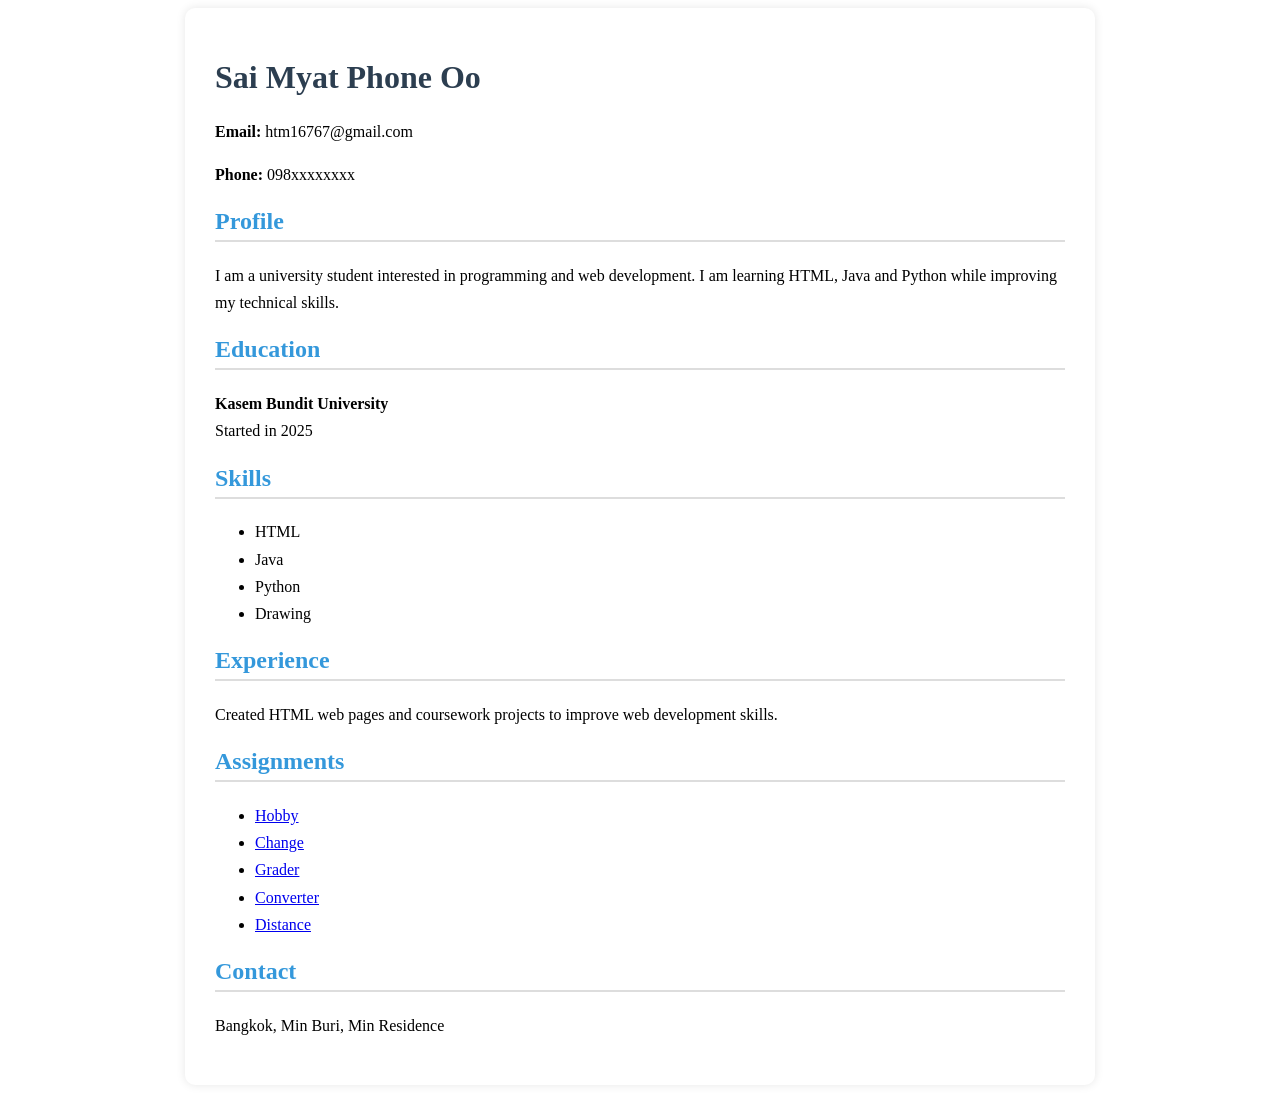
<file: index.html>
<!DOCTYPE html>
<html lang="en">

<head>
    <meta charset="UTF-8">
    <meta name="viewport" content="width=device-width, initial-scale=1.0">

    <title>Sai Myat Phone Oo - Resume</title>

    <link rel="stylesheet" href="style.css">

    <!-- PWA -->
    <link rel="manifest" href="manifest.json">
    <meta name="theme-color" content="#ffffff">
</head>

<body>

    <div class="container">

        <h1>Sai Myat Phone Oo</h1>

        <p><strong>Email:</strong> htm16767@gmail.com</p>
        <p><strong>Phone:</strong> 098xxxxxxxx</p>

        <h2>Profile</h2>
        <p>
            I am a university student interested in programming and web development.
            I am learning HTML, Java and Python while improving my technical skills.
        </p>

        <h2>Education</h2>
        <p>
            <strong>Kasem Bundit University</strong><br>
            Started in 2025
        </p>

        <h2>Skills</h2>
        <ul>
            <li>HTML</li>
            <li>Java</li>
            <li>Python</li>
            <li>Drawing</li>
        </ul>

        <h2>Experience</h2>
        <p>
            Created HTML web pages and coursework projects to improve web development skills.
        </p>

        <h2>Assignments</h2>
        <ul>
            <li><a href="hobby.html">Hobby</a></li>
            <li><a href="change.html">Change</a></li>
            <li><a href="grade.html">Grader</a></li>
            <li><a href="converter.html">Converter</a></li>
            <li><a href="distance.html">Distance</a></li>
        </ul>

        <h2>Contact</h2>
        <p>
            Bangkok, Min Buri, Min Residence
        </p>

    </div>

    <!-- PWA Service Worker -->
    <script>
        if ("serviceWorker" in navigator) {
            window.addEventListener("load", function () {
                navigator.serviceWorker.register("./sw.js")
                    .then(function (registration) {
                        console.log("Service Worker registered successfully");
                    })
                    .catch(function (error) {
                        console.log("Service Worker registration failed:", error);
                    });
            });
        }
    </script>

</body>

</html>
</file>
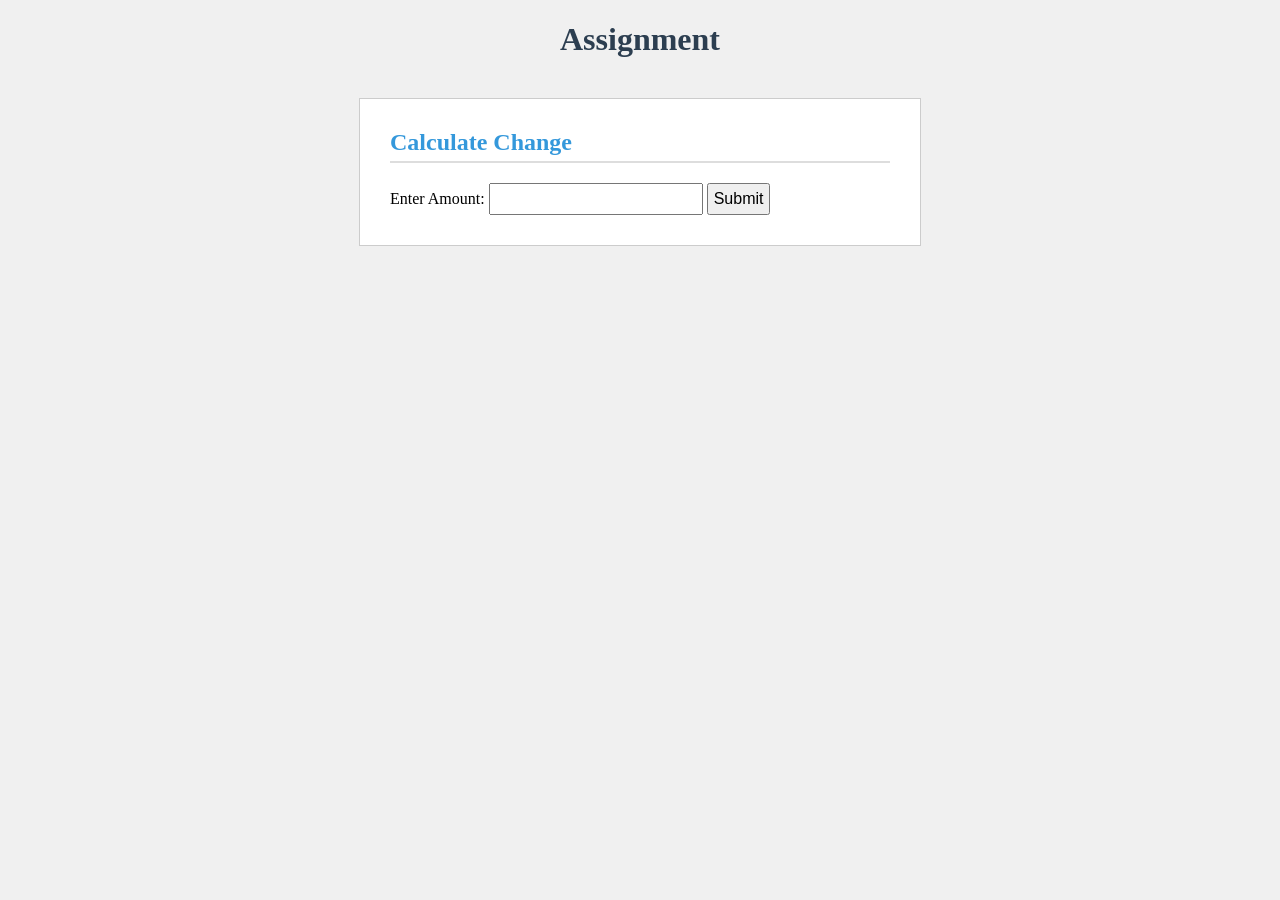
<file: change.html>
<!DOCTYPE html>
<html>
<head>
<title>Assignment</title>
<link rel="stylesheet" href="style.css">
<style>

        body {

            font-family: "Times New Roman", serif;

            background: #f0f0f0;

        }

        .box {

            background: white;

            width: 500px;

            margin: 40px auto;

            padding: 30px;

            border: 1px solid #ccc;

        }

        h1 {

            text-align: center;

        }

        h2 {

            margin-top: 0;

        }

        input, button {

            font-size: 16px;

            padding: 5px;

        }

        #result p {

            margin: 4px 0;

        }
</style>
</head>
<body>
 
    <h1>Assignment</h1>
 
    <div class="box">
<h2>Calculate Change</h2>
 
        Enter Amount: <input type="number" id="amount">
<button onclick="calculateChange()">Submit</button>
 
        <div id="result"></div>
</div>
 
    <script>

        function calculateChange() {

            let amount = parseInt(document.getElementById("amount").value);
 
            // denominations from the assignment, largest to smallest

            let denominations = [1000, 500, 100, 50, 20, 10, 5, 2, 1];
 
            let output = "";
 
            // for loop through each denomination

            for (let i = 0; i < denominations.length; i++) {

                let value = denominations[i];

                let count = Math.floor(amount / value);
 
                if (count > 0) {

                    output += count + " of \u0E3F" + value + "<br>";

                    amount = amount % value;

                }

            }
 
            document.getElementById("result").innerHTML = output;

        }
</script>
 
</body>
</html>
</file>
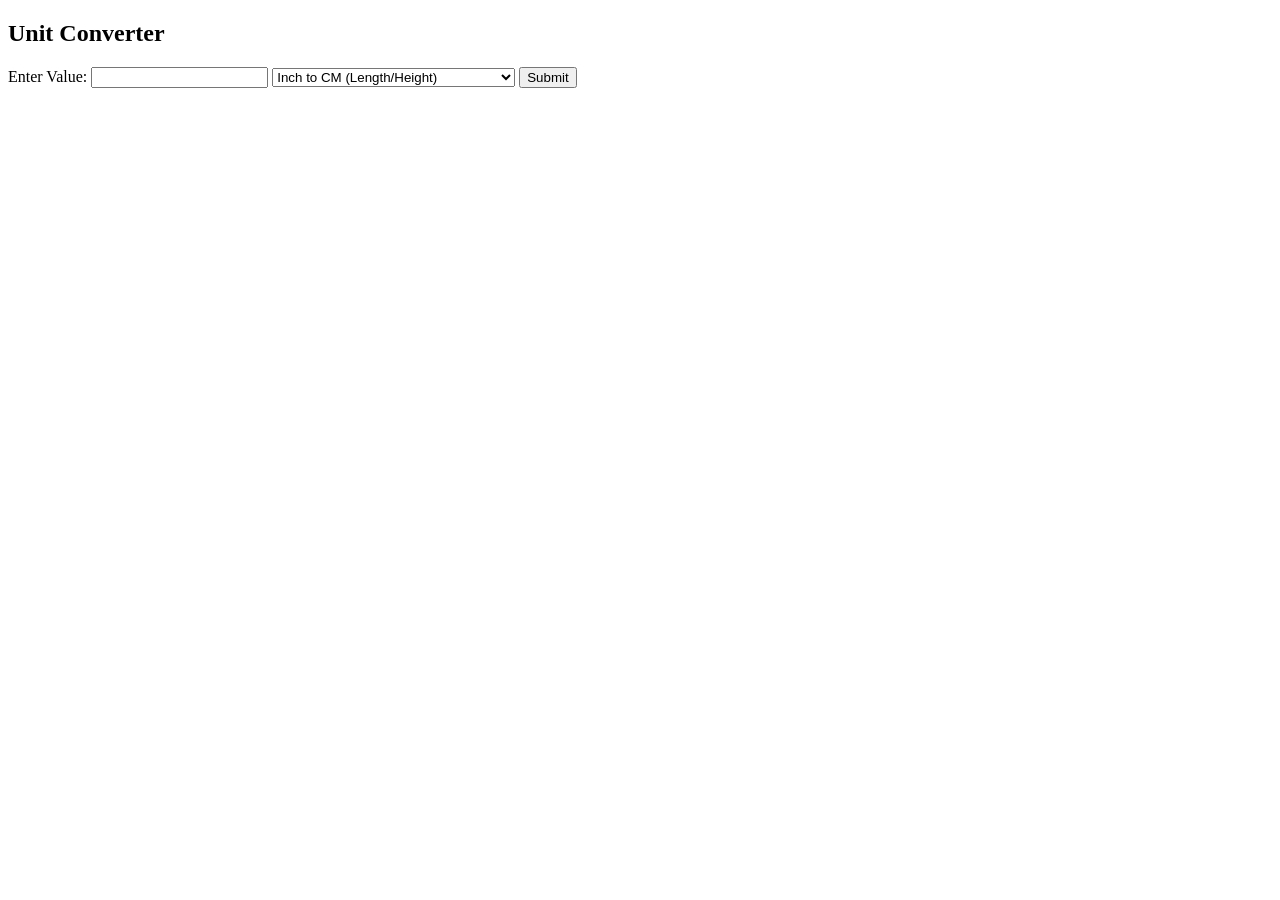
<file: converter.html>
<!DOCTYPE html>
<html>

<head>
    <title>Multi-Unit Converter</title>

</head>

<body>

    <h2>Unit Converter</h2>

    <label for="inputValue">Enter Value: </label>
    <input type="number" id="inputValue">

    <select id="conversionType">
        <option value="inchToCm">Inch to CM (Length/Height)</option>
        <option value="cToF">Celsius to Fahrenheit (Temperature)</option>
        <option value="sqmToSqft">Square Meters to Square Feet (Area)</option>
    </select>

    <button onclick="convert()">Submit</button>

    <p id="resultDisplay"></p>

    <script>
        function convert() {
            let val = parseFloat(document.getElementById("inputValue").value);
            let type = document.getElementById("conversionType").value;
            let result = 0;

            if (type === "inchToCm") {
                result = val * 2.54 + " cm";
            } else if (type === "cToF") {
                result = (val * 9 / 5 + 32) + " °F";
            } else if (type === "sqmToSqft") {
                result = (val * 10.7639) + " sq ft";
            }

            document.getElementById("resultDisplay").innerHTML = "Result: " + result;
        }
    </script>

</body>

</html>
</file>
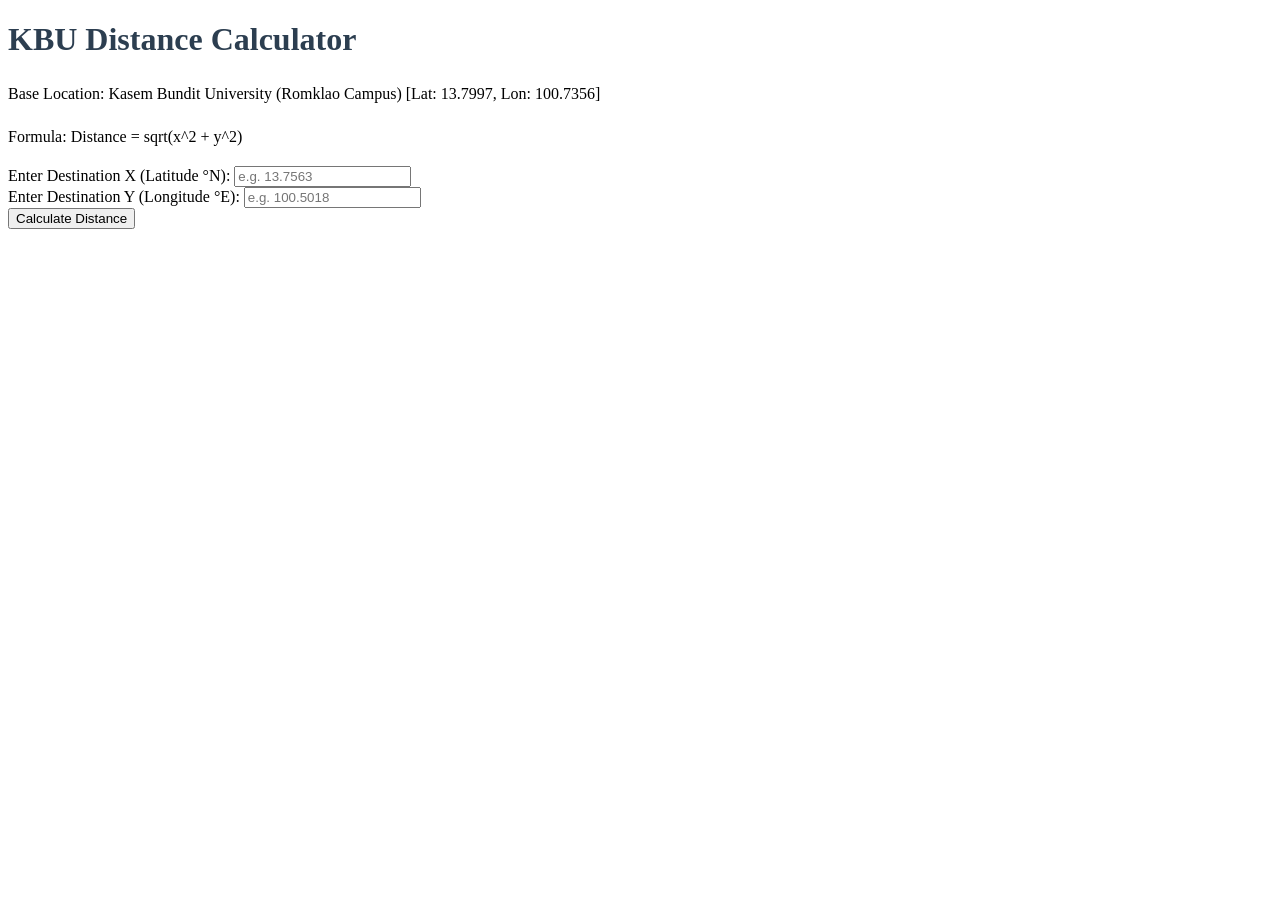
<file: distance.html>
<!DOCTYPE html>
<html lang="en">

<head>
    <meta charset="UTF-8">
    <title>KBU Cartesian Distance Calculator</title>
    <link rel="stylesheet" href="style.css">
</head>

<body>

    <header>
        <h1>KBU Distance Calculator</h1>
        <p>Base Location: Kasem Bundit University (Romklao Campus) [Lat: 13.7997, Lon: 100.7356]</p>
        <p>Formula: Distance = sqrt(x^2 + y^2)</p>
    </header>

    <main>
        <section>
            <form onsubmit="event.preventDefault(); calculateDistance();">
                <div>
                    <label for="input-x">Enter Destination X (Latitude °N):</label>
                    <input type="number" step="any" id="input-x" placeholder="e.g. 13.7563" required>
                </div>
                <div>
                    <label for="input-y">Enter Destination Y (Longitude °E):</label>
                    <input type="number" step="any" id="input-y" placeholder="e.g. 100.5018" required>
                </div>
                <button type="submit">Calculate Distance</button>
            </form>
        </section>

        <section id="result" style="display: none;">
            <h2>Results</h2>
            <article>
                <p id="base-coords"></p>
                <p id="calc-formula"></p>
                <p id="calc-result"></p>
                <p id="calc-result-km"></p>
                <p id="calc-result-miles"></p>
            </article>
        </section>
    </main>

    <script>
        function calculateDistance() {
            // Set KBU Romklao Campus as the base location coordinates
            const kbuLat = 13.7997;
            const kbuLon = 100.7356;

            // Request/Get destination X (Latitude) and Y (Longitude) from user inputs
            const destX = parseFloat(document.getElementById('input-x').value);
            const destY = parseFloat(document.getElementById('input-y').value);

            const resultSection = document.getElementById('result');
            const baseCoordsP = document.getElementById('base-coords');
            const calcFormulaP = document.getElementById('calc-formula');
            const calcResultP = document.getElementById('calc-result');
            const calcResultKmP = document.getElementById('calc-result-km');
            const calcResultMilesP = document.getElementById('calc-result-miles');

            // Compute differences for X and Y components from the base
            const x = destX - kbuLat;
            const y = destY - kbuLon;

            // Apply the Cartesian distance formula: Distance = sqrt(x^2 + y^2)
            const coordinateDistance = Math.sqrt(Math.pow(x, 2) + Math.pow(y, 2));

            // Convert coordinate distance units to Kilometers and Miles
            const distanceKm = coordinateDistance * 111;
            const distanceMiles = distanceKm * 0.621371;

            // Display base info, steps, and final results
            baseCoordsP.innerHTML = `<strong>Base (KBU):</strong> Lat: ${kbuLat}, Lon: ${kbuLon}`;
            calcFormulaP.innerHTML = `<strong>Formula Applied:</strong> sqrt((${x.toFixed(4)})&sup2; + (${y.toFixed(4)})&sup2;)`;
            calcResultP.innerHTML = `<strong>Coordinate Distance =</strong> ${coordinateDistance.toFixed(4)} units`;
            calcResultKmP.innerHTML = `<strong>Distance in Kilometers:</strong> ${distanceKm.toFixed(2)} km`;
            calcResultMilesP.innerHTML = `<strong>Distance in Miles:</strong> ${distanceMiles.toFixed(2)} miles`;

            resultSection.style.display = 'block';
        }
    </script>
</body>

</html>
</file>
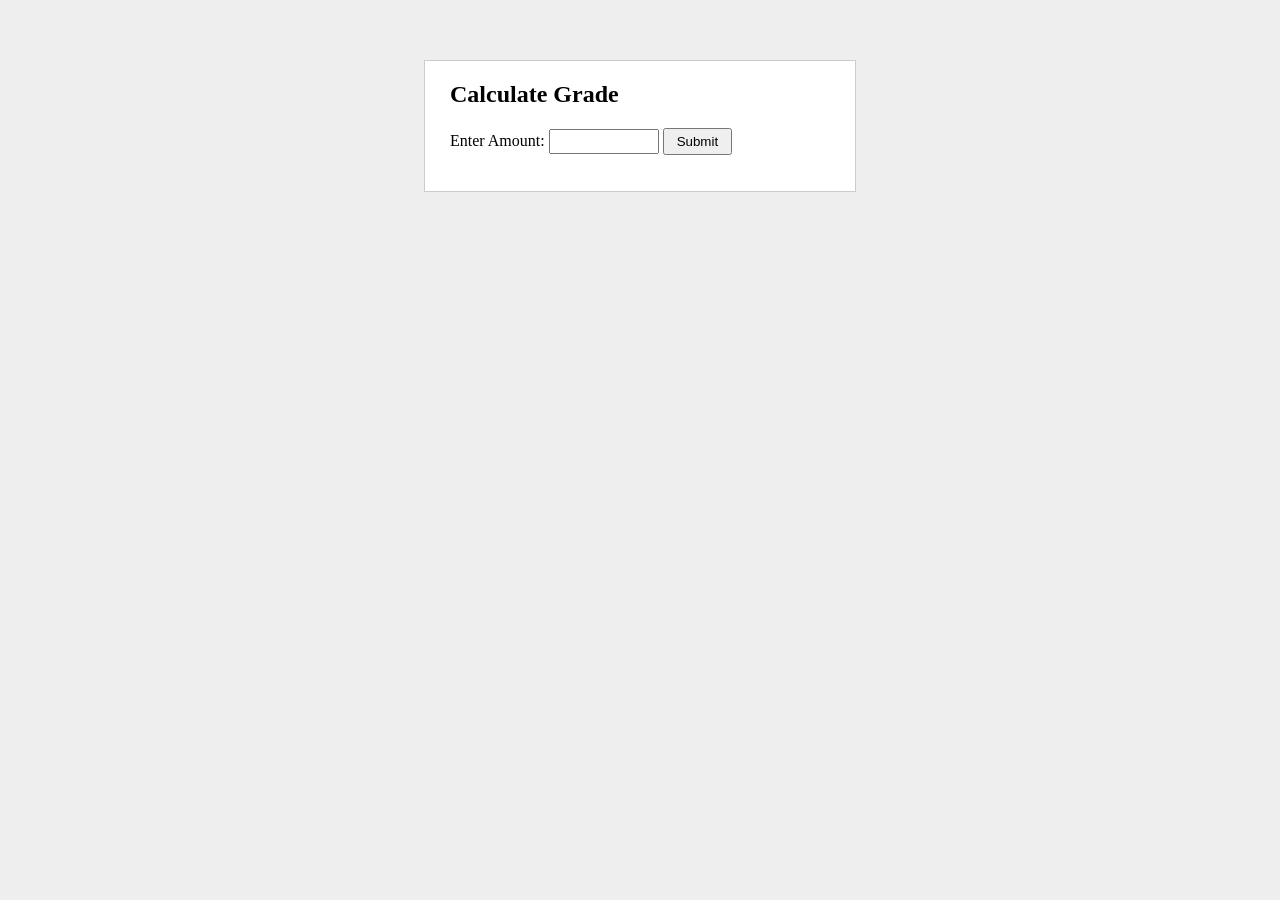
<file: Grade.html>
<!DOCTYPE html>
<html lang="en">
<head>
<meta charset="UTF-8">
<title>Calculate Grade</title>
<style>
  body { font-family: "Times New Roman", serif; background: #eee; }
  .box {
    background: #fff;
    width: 380px;
    padding: 20px 25px;
    margin: 60px auto;
    border: 1px solid #ccc;
  }
  h2 { margin-top: 0; }
  input[type="text"] { width: 100px; padding: 3px; }
  button { padding: 4px 12px; }
  #result { margin-top: 15px; font-size: 16px; }
</style>
</head>
<body>

<div class="box">
  <h2>Calculate Grade</h2>
  Enter Amount: <input type="text" id="amount">
  <button onclick="calculateGrade()">Submit</button>
  <p id="result"></p>
</div>

<script>
function calculateGrade() {
  var amount = Number(document.getElementById("amount").value);
  var grade;

  if (amount >= 80) {
    grade = "A";
  } else if (amount >= 70) {
    grade = "B";
  } else if (amount >= 60) {
    grade = "C";
  } else if (amount >= 50) {
    grade = "D";
  } else {
    grade = "F";
  }

  document.getElementById("result").innerHTML = "You got an " + grade;
}
</script>

</body>
</html>
</file>
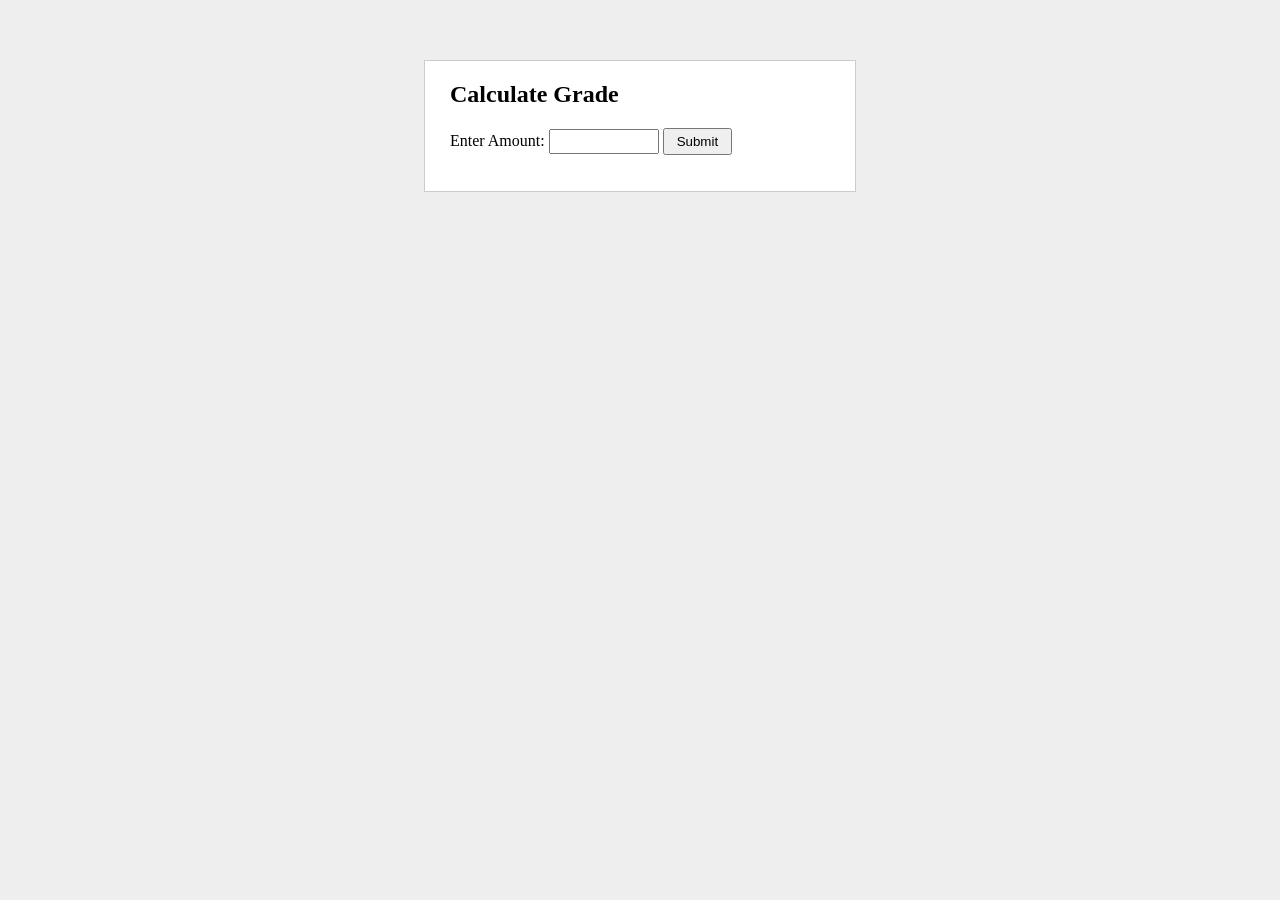
<file: grade.html>
<!DOCTYPE html>
<html lang="en">
<head>
<meta charset="UTF-8">
<title>Calculate Grade</title>
<style>
  body { font-family: "Times New Roman", serif; background: #eee; }
  .box {
    background: #fff;
    width: 380px;
    padding: 20px 25px;
    margin: 60px auto;
    border: 1px solid #ccc;
  }
  h2 { margin-top: 0; }
  input[type="text"] { width: 100px; padding: 3px; }
  button { padding: 4px 12px; }
  #result { margin-top: 15px; font-size: 16px; }
</style>
</head>
<body>

<div class="box">
  <h2>Calculate Grade</h2>
  Enter Amount: <input type="text" id="amount">
  <button onclick="calculateGrade()">Submit</button>
  <p id="result"></p>
</div>

<script>
function calculateGrade() {
  var amount = Number(document.getElementById("amount").value);
  var grade;

  if (amount >= 80) {
    grade = "A";
  } else if (amount >= 70) {
    grade = "B";
  } else if (amount >= 60) {
    grade = "C";
  } else if (amount >= 50) {
    grade = "D";
  } else {
    grade = "F";
  }

  document.getElementById("result").innerHTML = "You got an " + grade;
}
</script>

</body>
</html>
</file>
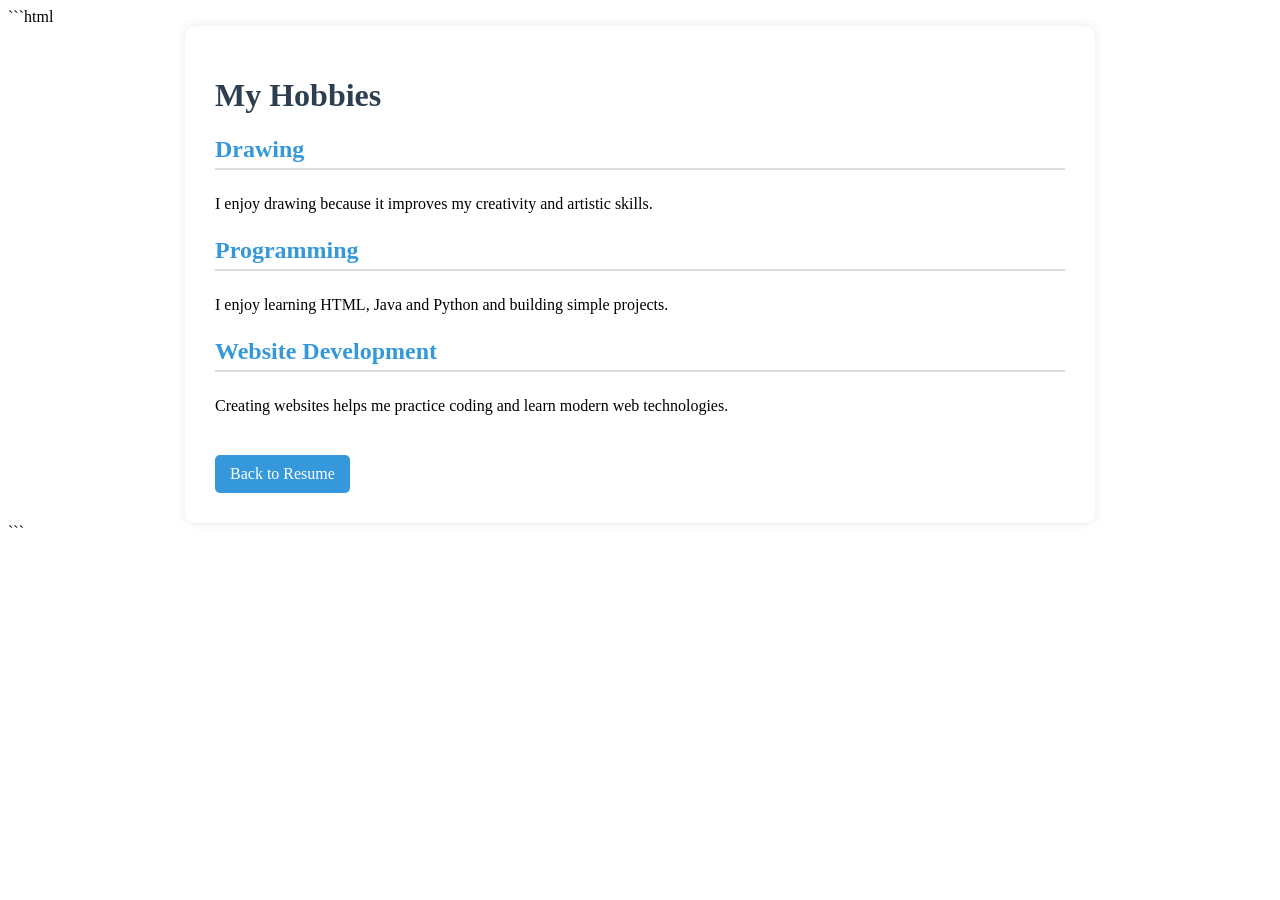
<file: hobby.html>
```html
<!DOCTYPE html>
<html lang="en">
<head>
    <meta charset="UTF-8">
    <meta name="viewport" content="width=device-width, initial-scale=1.0">
    <title>My Hobbies - Sai Myat Phone Oo</title>
    <link rel="stylesheet" href="style.css">
</head>

<body>

    <div class="container">

        <h1>My Hobbies</h1>

        <h2>Drawing</h2>
        <p>
            I enjoy drawing because it improves my creativity and artistic skills.
        </p>

        <h2>Programming</h2>
        <p>
            I enjoy learning HTML, Java and Python and building simple projects.
        </p>

        <h2>Website Development</h2>
        <p>
            Creating websites helps me practice coding and learn modern web technologies.
        </p>

        <a href="index.html" class="button">Back to Resume</a>

    </div>

</body>
</html>
```
</file>
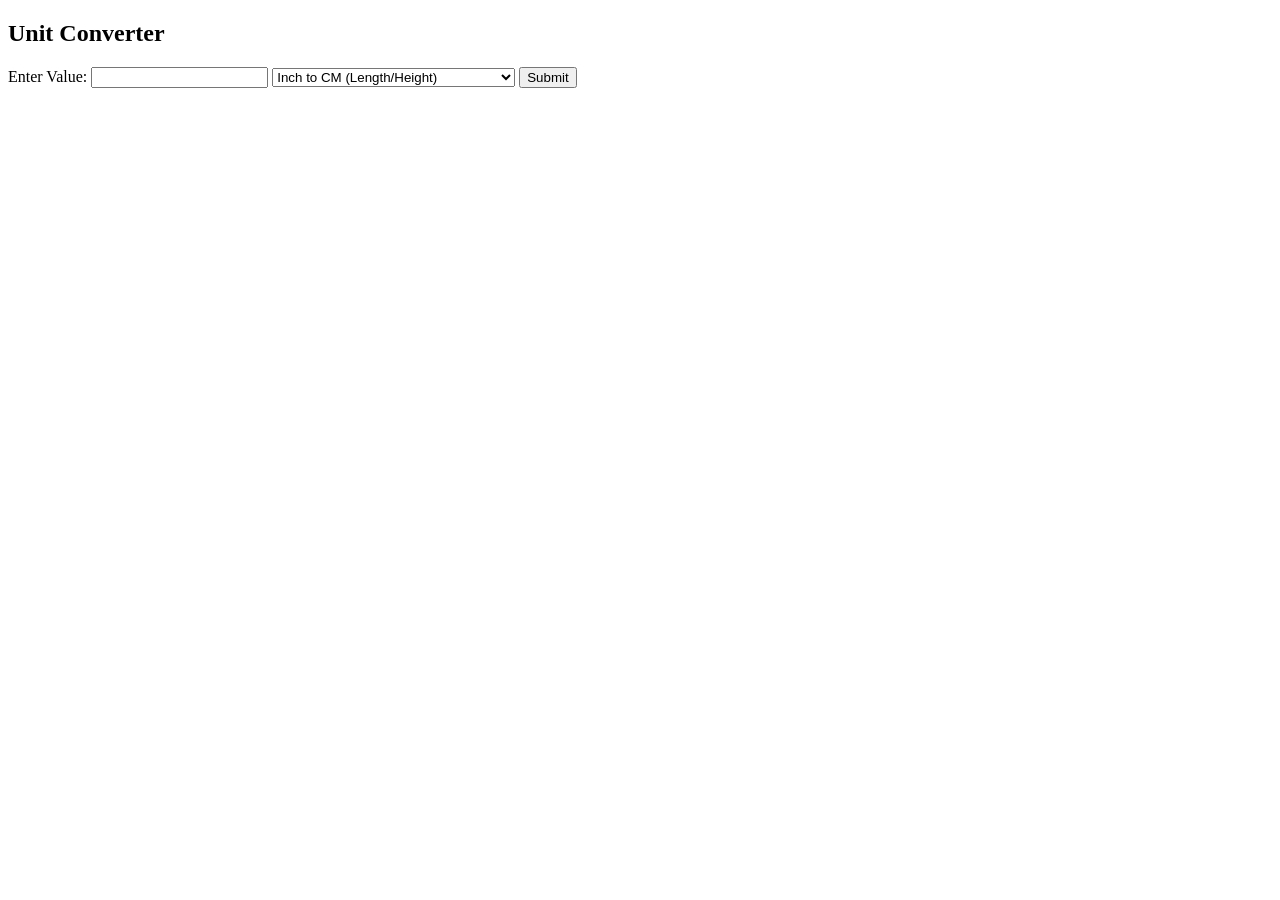
<file: Unit Converter.html>
<!DOCTYPE html>
<html>

<head>
    <title>Multi-Unit Converter</title>

</head>

<body>

    <h2>Unit Converter</h2>

    <label for="inputValue">Enter Value: </label>
    <input type="number" id="inputValue">

    <select id="conversionType">
        <option value="inchToCm">Inch to CM (Length/Height)</option>
        <option value="cToF">Celsius to Fahrenheit (Temperature)</option>
        <option value="sqmToSqft">Square Meters to Square Feet (Area)</option>
    </select>

    <button onclick="convert()">Submit</button>

    <p id="resultDisplay"></p>

    <script>
        function convert() {
            let val = parseFloat(document.getElementById("inputValue").value);
            let type = document.getElementById("conversionType").value;
            let result = 0;

            if (type === "inchToCm") {
                result = val * 2.54 + " cm";
            } else if (type === "cToF") {
                result = (val * 9 / 5 + 32) + " °F";
            } else if (type === "sqmToSqft") {
                result = (val * 10.7639) + " sq ft";
            }

            document.getElementById("resultDisplay").innerHTML = "Result: " + result;
        }
    </script>

</body>

</html>
</file>
<file: style.css>
```css
body {
    font-family: Arial, sans-serif;
    background-color: #f4f4f4;
    margin: 0;
    padding: 20px;
}

.container {
    max-width: 850px;
    margin: auto;
    background: white;
    padding: 30px;
    border-radius: 10px;
    box-shadow: 0 0 10px rgba(0, 0, 0, 0.1);
}

h1 {
    color: #2c3e50;
}

h2 {
    color: #3498db;
    border-bottom: 2px solid #ddd;
    padding-bottom: 5px;
}

p,
li {
    line-height: 1.7;
}

.button {
    display: inline-block;
    margin-top: 20px;
    background-color: #3498db;
    color: white;
    padding: 10px 15px;
    text-decoration: none;
    border-radius: 5px;
}

.button:hover {
    background-color: #2980b9;
}
```
</file>
